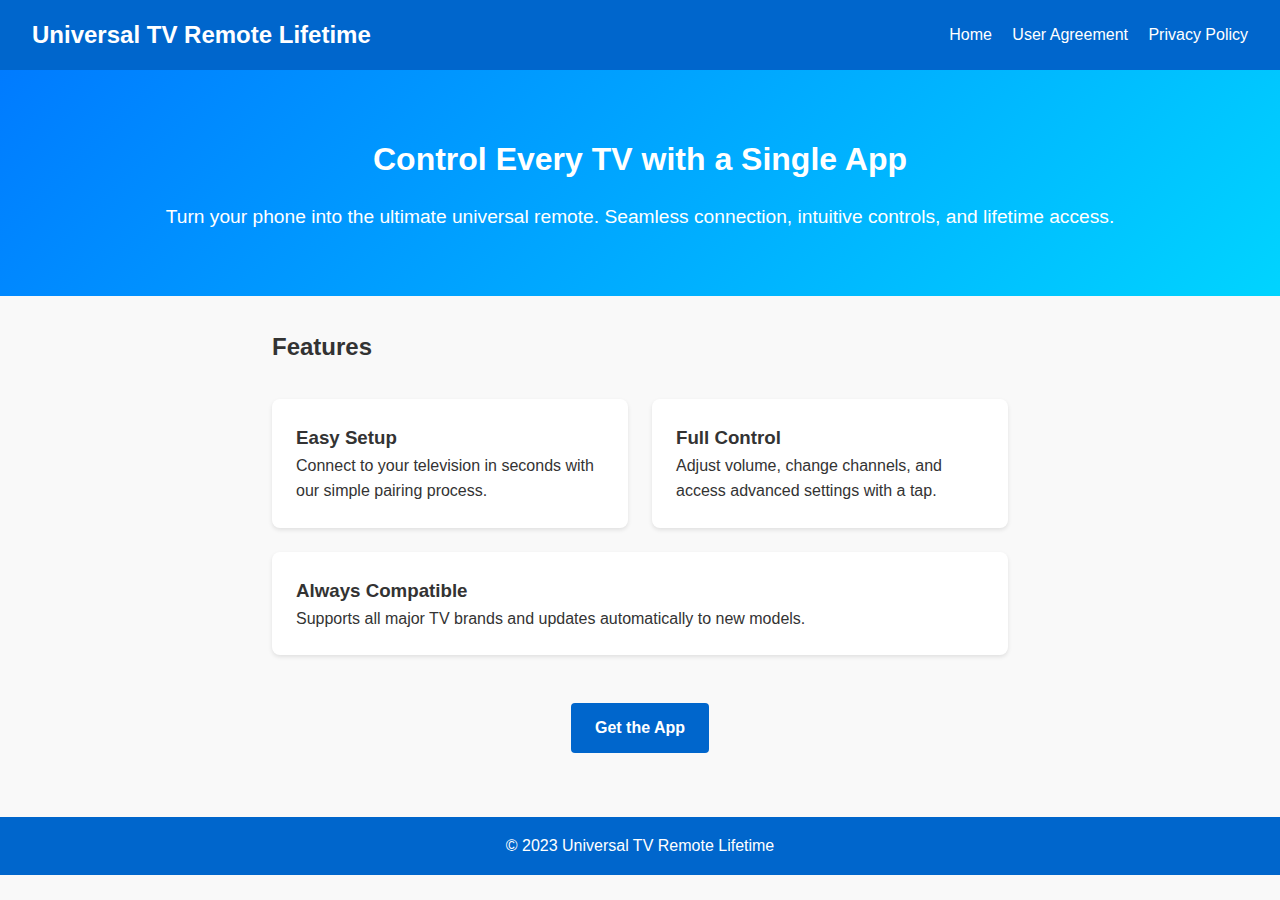
<file: index.html>
<!DOCTYPE html>
<html lang="en">
<head>
  <meta charset="UTF-8">
  <meta name="viewport" content="width=device-width, initial-scale=1.0">
  <title>Universal TV Remote Lifetime</title>
  <meta name="description" content="Control any television with the Universal TV Remote Lifetime app.">
  <link rel="stylesheet" href="style.css">
</head>
<body>
  <header>
    <h1>Universal TV Remote Lifetime</h1>
    <nav>
      <a href="index.html">Home</a>
      <a href="terms.html">User Agreement</a>
      <a href="privacy.html">Privacy Policy</a>
    </nav>
  </header>

  <section class="hero">
    <h2>Control Every TV with a Single App</h2>
    <p>Turn your phone into the ultimate universal remote. Seamless connection, intuitive controls, and lifetime access.</p>
  </section>

  <main>
    <h2>Features</h2>
    <div class="features">
      <div class="feature">
        <h3>Easy Setup</h3>
        <p>Connect to your television in seconds with our simple pairing process.</p>
      </div>
      <div class="feature">
        <h3>Full Control</h3>
        <p>Adjust volume, change channels, and access advanced settings with a tap.</p>
      </div>
      <div class="feature">
        <h3>Always Compatible</h3>
        <p>Supports all major TV brands and updates automatically to new models.</p>
      </div>
    </div>

    <div class="cta">
      <a href="#" class="button">Get the App</a>
    </div>
  </main>

  <footer>
    <p>&copy; 2023 Universal TV Remote Lifetime</p>
  </footer>
</body>
</html>
</file>
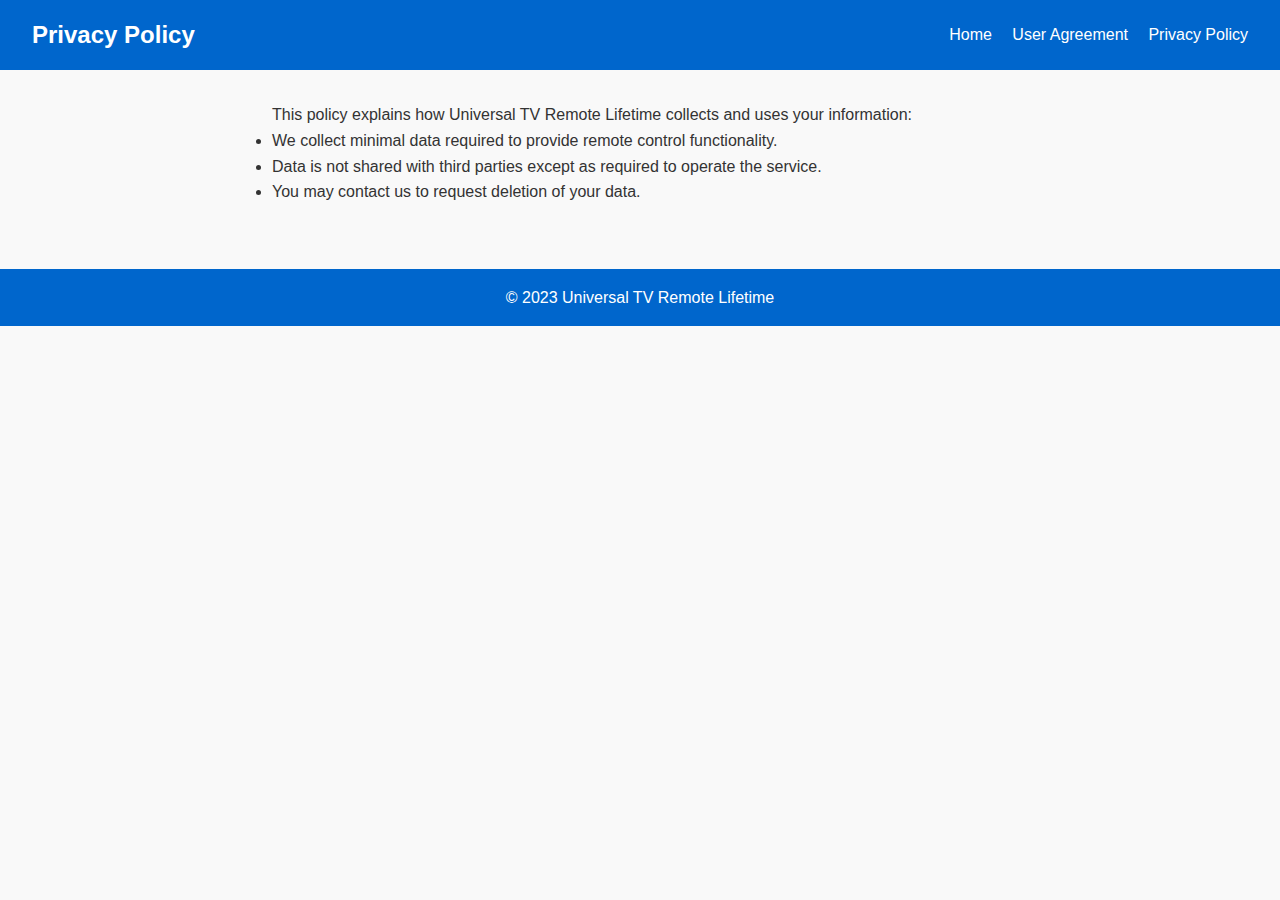
<file: privacy.html>
<!DOCTYPE html>
<html lang="en">
<head>
  <meta charset="UTF-8">
  <meta name="viewport" content="width=device-width, initial-scale=1.0">
  <title>Privacy Policy - Universal TV Remote Lifetime</title>
  <link rel="stylesheet" href="style.css">
</head>
<body>
  <header>
    <h1>Privacy Policy</h1>
    <nav>
      <a href="index.html">Home</a>
      <a href="terms.html">User Agreement</a>
      <a href="privacy.html">Privacy Policy</a>
    </nav>
  </header>
  <main>
    <p>This policy explains how Universal TV Remote Lifetime collects and uses your information:</p>
    <ul>
      <li>We collect minimal data required to provide remote control functionality.</li>
      <li>Data is not shared with third parties except as required to operate the service.</li>
      <li>You may contact us to request deletion of your data.</li>
    </ul>
  </main>
  <footer>
    <p>&copy; 2023 Universal TV Remote Lifetime</p>
  </footer>
</body>
</html>
</file>
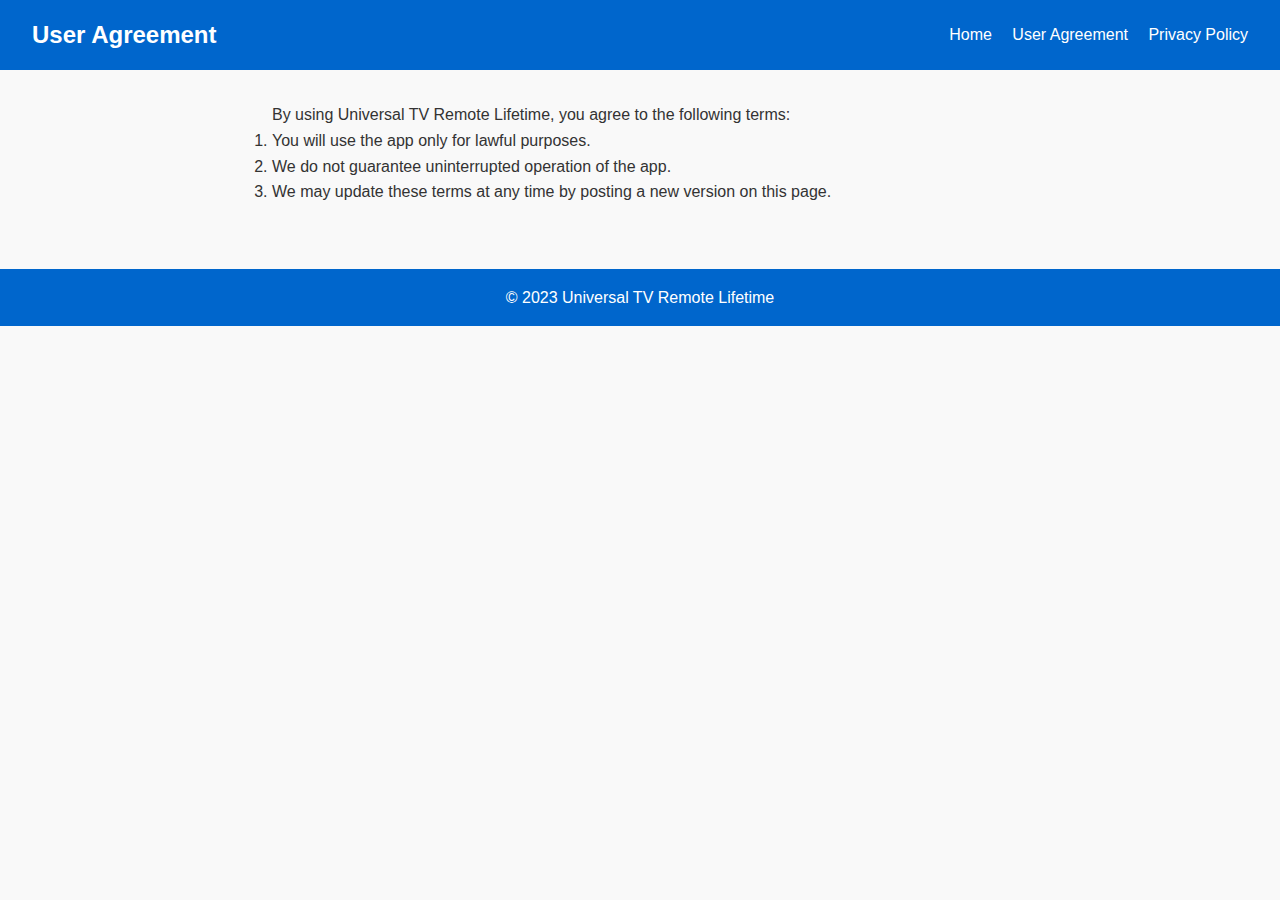
<file: terms.html>
<!DOCTYPE html>
<html lang="en">
<head>
  <meta charset="UTF-8">
  <meta name="viewport" content="width=device-width, initial-scale=1.0">
  <title>User Agreement - Universal TV Remote Lifetime</title>
  <link rel="stylesheet" href="style.css">
</head>
<body>
  <header>
    <h1>User Agreement</h1>
    <nav>
      <a href="index.html">Home</a>
      <a href="terms.html">User Agreement</a>
      <a href="privacy.html">Privacy Policy</a>
    </nav>
  </header>
  <main>
    <p>By using Universal TV Remote Lifetime, you agree to the following terms:</p>
    <ol>
      <li>You will use the app only for lawful purposes.</li>
      <li>We do not guarantee uninterrupted operation of the app.</li>
      <li>We may update these terms at any time by posting a new version on this page.</li>
    </ol>
  </main>
  <footer>
    <p>&copy; 2023 Universal TV Remote Lifetime</p>
  </footer>
</body>
</html>
</file>
<file: style.css>
:root {
  --primary-color: #0066cc;
  --text-color: #333;
  --background-color: #f9f9f9;
}
* {
  box-sizing: border-box;
  margin: 0;
  padding: 0;
}
body {
  font-family: 'Segoe UI', Tahoma, Arial, sans-serif;
  color: var(--text-color);
  background-color: var(--background-color);
  line-height: 1.6;
}
header {
  background: var(--primary-color);
  color: #fff;
  padding: 1rem 2rem;
  display: flex;
  align-items: center;
  justify-content: space-between;
}
header h1 {
  margin: 0;
  font-size: 1.5rem;
}
nav a {
  color: #fff;
  margin-left: 1rem;
  text-decoration: none;
}
nav a:hover {
  text-decoration: underline;
}
main {
  padding: 2rem;
  max-width: 800px;
  margin: 0 auto;
}
footer {
  background: var(--primary-color);
  color: #fff;
  text-align: center;
  padding: 1rem;
  margin-top: 2rem;
}
.hero {
  text-align: center;
  padding: 4rem 2rem;
  background: linear-gradient(135deg, #007bff, #00d4ff);
  color: #fff;
}
.hero h2 {
  font-size: 2rem;
  margin-bottom: 1rem;
}
.hero p {
  font-size: 1.2rem;
}
.features {
  display: flex;
  flex-wrap: wrap;
  gap: 1.5rem;
  justify-content: center;
  margin-top: 2rem;
}
.feature {
  flex: 1 1 250px;
  background: #fff;
  border-radius: 8px;
  box-shadow: 0 2px 4px rgba(0,0,0,0.1);
  padding: 1.5rem;
}
.cta {
  text-align: center;
  margin-top: 3rem;
}
.button {
  display: inline-block;
  padding: 0.75rem 1.5rem;
  background: var(--primary-color);
  color: #fff;
  border-radius: 4px;
  text-decoration: none;
  font-weight: bold;
}
.button:hover {
  background: #005bb5;
}
</file>
